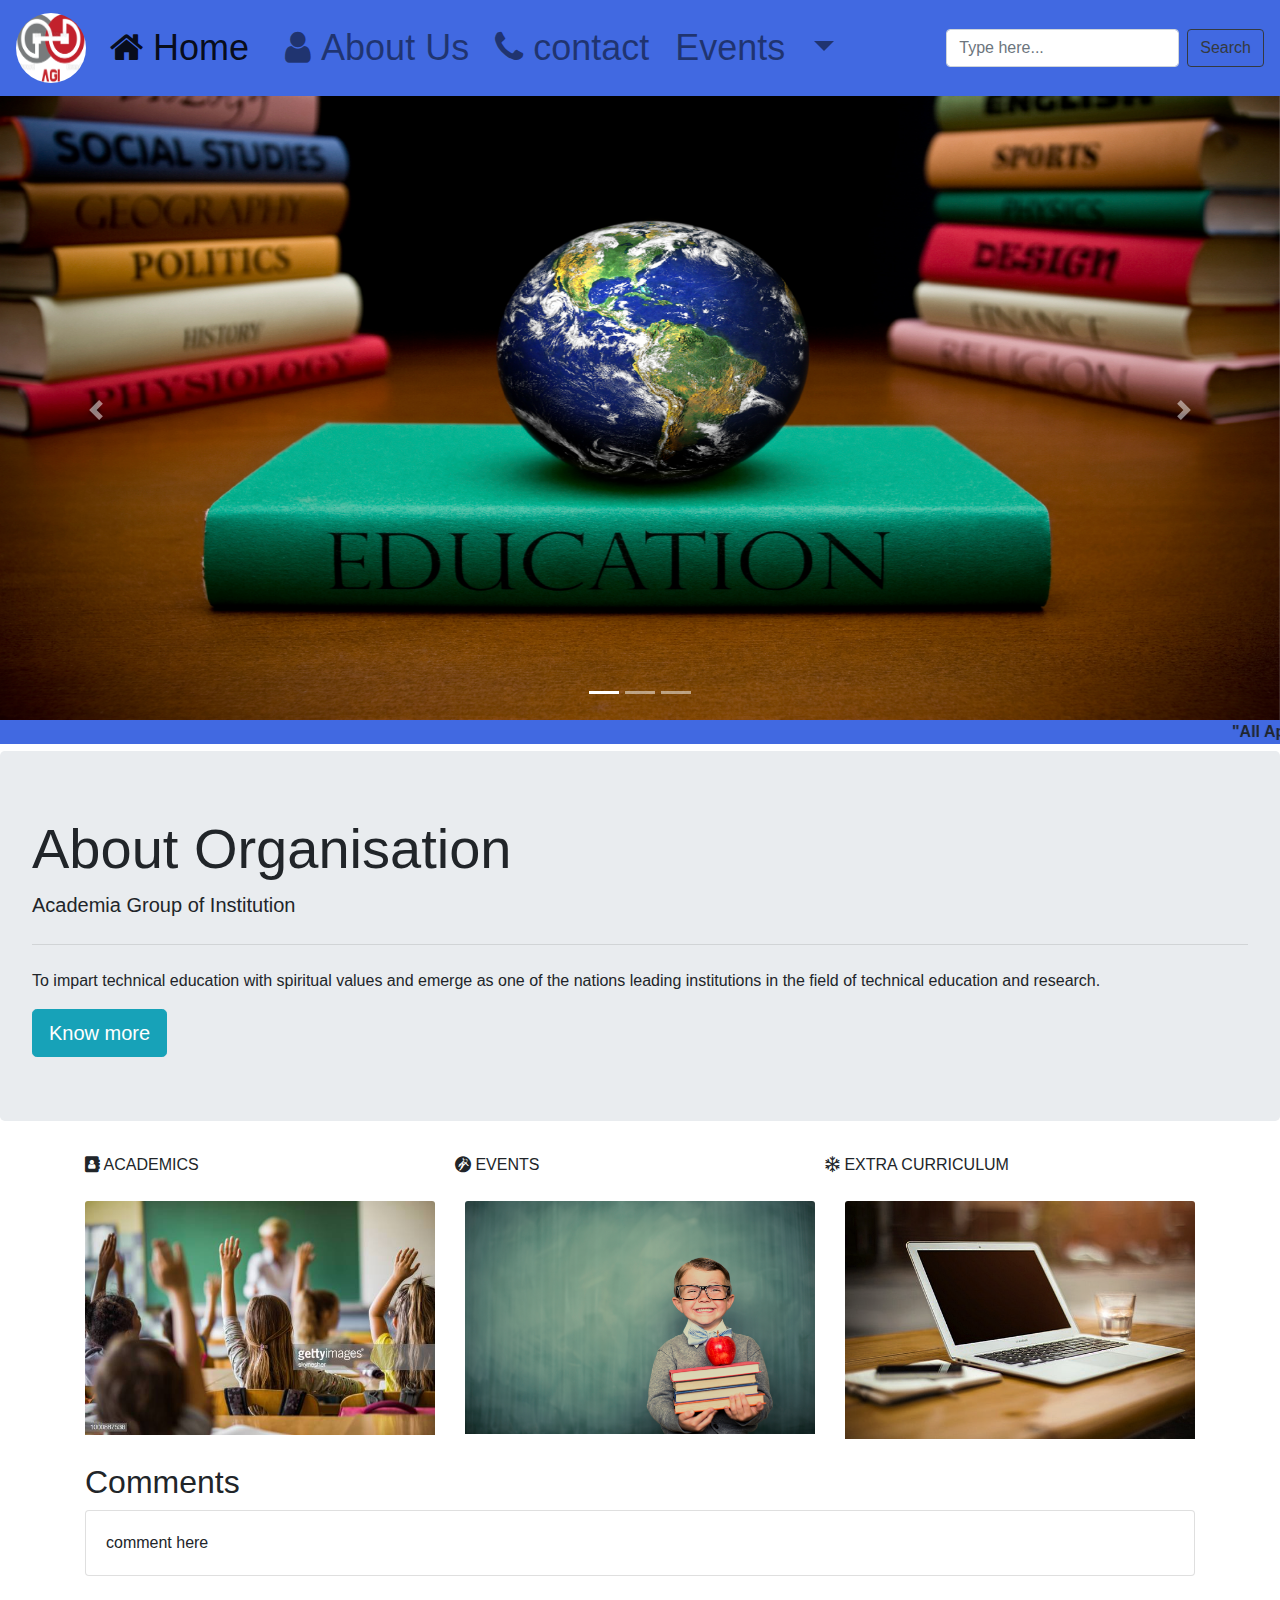
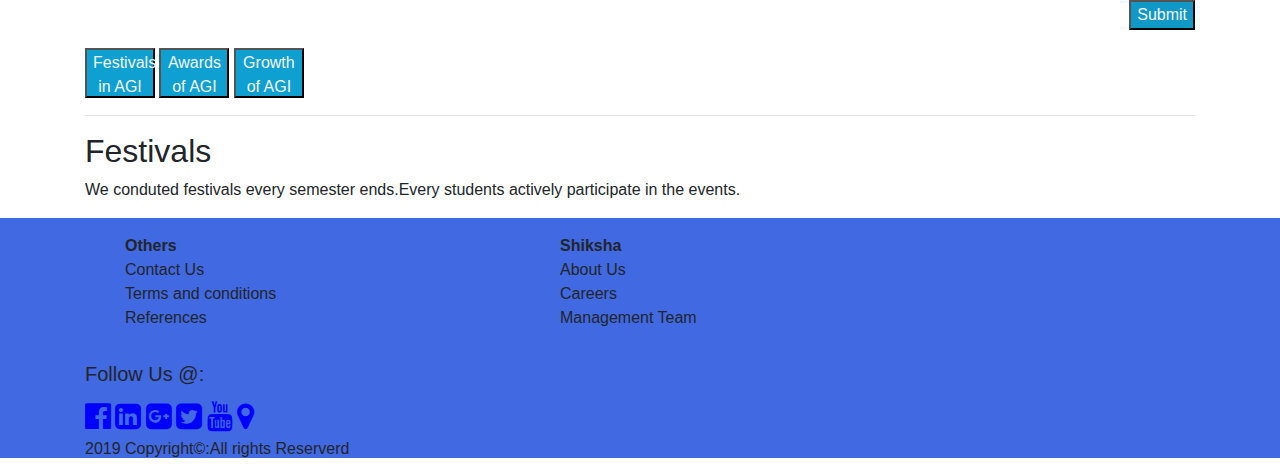
<file: index.html>
<!doctype html>
<html lang="en">

<head>
  <!-- Required meta tags -->
  <meta charset="utf-8">
  <meta name="viewport" content="width=device-width, initial-scale=1, shrink-to-fit=no">
  <meta name="keywords" contents="top institutes,engineering colleges">
  <meta name="author" content="Anu">

  <!-- Bootstrap CSS -->
  <link rel="stylesheet" href="https://maxcdn.bootstrapcdn.com/bootstrap/4.0.0/css/bootstrap.min.css"
    integrity="sha384-Gn5384xqQ1aoWXA+058RXPxPg6fy4IWvTNh0E263XmFcJlSAwiGgFAW/dAiS6JXm" crossorigin="anonymous">
  <link rel="stylesheet" href="css/bootstrap.min.css">
  <link rel="shortcut icon" href="img/favicon.ico">
  <link rel="stylesheet" href="css/style.css">
  <link href="https://fonts.googleapis.com/css?family=Arvo&display=swap" rel="stylesheet">
  <!--Font Awesome-->
  <link rel="stylesheet" href="https://cdnjs.cloudflare.com/ajax/libs/font-awesome/4.7.0/css/font-awesome.min.css">
  <title>AGI</title>
</head>

<body>
  <header class="fixed-top">
    <!--Navigation Bar-->
    <nav class="navbar navbar-expand-lg navbar-light">
      <a class="navbar-brand" href="#"><img src="img/nlogo.PNG" class ="rounded-circle" alt=""></a>
      <button class="navbar-toggler" type="button" data-toggle="collapse" data-target="#navbarSupportedContent"
        aria-controls="navbarSupportedContent" aria-expanded="false" aria-label="Toggle navigation">
        <span class="navbar-toggler-icon bg-dark"></span>
      </button>
      <div class="collapse navbar-collapse" id="navbarSupportedContent">
        <ul class="navbar-nav mr-auto">
          <li class="nav-item active">
            <a class="nav-link" href="#"><i class="fa fa-home" aria-hidden="true"></i>&nbspHome &nbsp<span
                class="sr-only">(current)</span></a>
          </li>
          <li class="nav-item">
            <a class="nav-link" href="#"><i class="fa fa-user"></i>&nbspAbout Us&nbsp</a>
          </li>
          <li class="nav-item">
            <a class="nav-link" href="#"><i class="fa fa-phone" aria-hidden="true"></i>&nbspcontact&nbsp</a>
          </li>
          <li class="nav-item dropdown">
            <a class="nav-link dropdown-toggle" href="#" id="navbarDropdown" role="button" data-toggle="dropdown"
              aria-haspopup="true" aria-expanded="false">
              Events&nbsp
            </a>
            <div class="dropdown-menu" aria-labelledby="navbarDropdown">
              <a class="dropdown-item" href="#"><i class="fa fa-star"></i>&nbsplead cell</a>
              <a class="dropdown-item" href="#"><i class="fa fa-book"></i>&nbspTraining action</a>
              <div class="dropdown-divider"></div>
              <a class="dropdown-item" href="#"><i class="fa fa-check"></i>&nbspplacements</a>
            </div>
          </li>
          <li class="nav-item">
            <a class="nav-link " href="#"></a>
          </li>
        </ul>
        <form class="form-inline my-2 my-lg-0">
          <input class="form-control mr-sm-2" type="search" placeholder="Type here..." aria-label="Search">
          <button class="btn btn-outline-dark my-2 my-sm-0" type="submit">Search</button>
        </form>
      </div>
    </nav>
  </header>
  <!--End of Navigation Bar-->
  <!--carousel section-->
  <div id="carouselExampleIndicators" class="carousel slide" data-ride="carousel">
    <ol class="carousel-indicators">
      <li data-target="#carouselExampleIndicators" data-slide-to="0" class="active"></li>
      <li data-target="#carouselExampleIndicators" data-slide-to="1"></li>
      <li data-target="#carouselExampleIndicators" data-slide-to="2"></li>
    </ol>
    <div class="carousel-inner">
      <div class="carousel-item active">
        <img class="d-block w-100" src="./img/EDUCATION-text.jpg" alt="First slide" style="height: 80vh">
      </div>
      <div class="carousel-item">
        <img class="d-block w-100" src="./img/img11.jpg" alt="Second slide" style="height: 80vh">
      </div>
      <div class="carousel-item">
        <img class="d-block w-100" src="./img/img7.jpg" alt="Third slide" style="height: 80vh">
      </div>
    </div>
    <a class="carousel-control-prev" href="#carouselExampleIndicators" role="button" data-slide="prev">
      <span class="carousel-control-prev-icon" aria-hidden="true"></span>
      <span class="sr-only">Previous</span>
    </a>
    <a class="carousel-control-next" href="#carouselExampleIndicators" role="button" data-slide="next">
      <span class="carousel-control-next-icon" aria-hidden="true"></span>
      <span class="sr-only">Next</span>
    </a>
  </div>
  <article>
    <marquee class="col_head">
       <strong>"All Applicants are here by cautioned that the college fees has to be paid in AGI Accounts office only.
       AGI INSTITUTES will not be responsible in any manner for unauthorised payment done to unknown source".</strong>
    </marquee>
  </article> 
  <!--End of carousel section-->
  <!--jumbotron section-->
  <div class="jumbotron">
    <h1 class="display-4">About Organisation</h1>
    <p class="lead"><strong>Academia Group of Institution</strong></p>
    <hr class="my-4">
    <p>To impart technical education with spiritual values and emerge as one of the nations leading institutions in the
      field of technical education and research.</p>
    <button type="button" class="btn btn-info btn-lg" data-toggle="modal" data-target="#myModal">Know more</button>
  </div>
<!--End of jumbotron section-->
    <!-- Modal -->
    <div class="modal fade" id="myModal" role="dialog">
      <div class="modal-dialog">

        <!-- Modal content-->
        <div class="modal-content">
          <div class="modal-header">
            <button type="button" class="close" data-dismiss="modal">&times;</button>
            <h4 class="modal-title"></h4>
          </div>
          <div class="modal-body">
            <p>Admissions are closed from august</p>
          </div>
          <div class="modal-footer">
            <button type="button" class="btn btn-default" data-dismiss="modal">Close</button>
          </div>
        </div>
        <!--End of Modal content-->
      </div>
    </div>
  <!--End of Modal -->
  <!--Grid section-->
  <section class="container toupper">
    <div class="row no-gutters">
      <div class="col-sm">
        <i class="fa fa-address-book" aria-hidden="true"></i>
        academics
      </div>
      <div class="col-sm">
        <i class="fa fa-grav" aria-hidden="true"></i>
        events
      </div>
      <div class="col-sm">
        <i class="fa fa-snowflake-o" aria-hidden="true"></i>
        extra curriculum
      </div>
    </div>
  </section></br>
  <!--End of Grid section-->
  <!--grid2 section-->
  <section class="container">
    <div class="row">
      <div class="col-sm">
        <img class="card-img-top" src="img/img2.jpg" alt="Card image cap">
      </div>
      <div class="col-sm">
        <img class="card-img-top" src="img/img3.jpg" alt="Card image cap">
      </div>
      <div class="col-sm">
        <img class="card-img-top" src="img/img5.jpg" alt="Card image cap">
      </div>
    </div>
  </section></br>
<!--End of grid2 section-->
  <!--card section-->
  <div class="container">
    <h2>Comments</h2>
    <div class="card">
      <div class="card-body">comment here</div>
    </div></br>
    <button class="button">Submit</button>
  </div></br></br>
<!--End of card section-->
  <!--tabbed pane-->
  <div class="container">
    <div class="w3-bar w3-black">
      <button class="w3-bar-item w3-button tablink w3-red" onclick="openCity(event,'Festivals in AGI')">Festivals in
        AGI</button>
      <button class="w3-bar-item w3-button tablink" onclick="openCity(event,'Awards of AGI')">Awards of AGI</button>
      <button class="w3-bar-item w3-button tablink" onclick="openCity(event,'Growth of AGI')">Growth of AGI</button>
    </div>
    <hr>

    <div id="Festivals in AGI" class="w3-container w3-border city">
      <h2>Festivals</h2>
      <p>We conduted festivals every semester ends.Every students actively participate in the events.</p>
    </div>

    <div id="Awards of AGI" class="w3-container w3-border city" style="display:none">
      <h2>Awards</h2>
      <p>We stand number one in India's effective education institutes.student got awards in hackathon and many more
        technical events.</p>
    </div>

    <div id="Growth of AGI" class="w3-container w3-border city" style="display:none">
      <h2>Growth</h2>
      <p>Every year the percentage of students scoring well is rising at a high extent.</p>
    </div>
  </div>

  <script>
    function openCity(evt, cityName) {
      var i, x, tablinks;
      x = document.getElementsByClassName("city");
      for (i = 0; i < x.length; i++) {
        x[i].style.display = "none";
      }
      tablinks = document.getElementsByClassName("tablink");
      for (i = 0; i < x.length; i++) {
        tablinks[i].className = tablinks[i].className.replace(" w3-red", "");
      }
      document.getElementById(cityName).style.display = "block";
      evt.currentTarget.className += " w3-red";
    }
  </script>
<!--End of tabbed pane-->
<!-- Footer Links -->
<footer>
 <div class="foot text-center text-md-left">

   <section class="footer footer ">
    <div class="container">
      <div class="row py-3">
        <div class="col-12 col-sm-4 col-md-4 col-lg-4">
            <ul >
                <li><strong>Others</strong></li>
                <li>Contact Us</li>
                <li>Terms and conditions</li>
                <li>References</li>
              </ul>
        </div>
              <ul class="foot-content">
                  <li><strong>Shiksha</strong></li>
                  <li>About Us</li>
                  <li>Careers</li>
                  <li>Management Team</li>
                </ul>
      </div>
          <h5>Follow Us @:</h5>
          <a href="#"><i class="fa fa-facebook-official"></i></a>
          <a href="#"><i class="fa fa-linkedin-square"></i></a>
          <a href="#"><i class="fa fa-google-plus-square"></i></a>
          <a href="#"><i class="fa fa-twitter-square"></i></a>
          <a href="#"><i class="fa fa-youtube"></i></a>
          <a href="https://goo.gl/maps/4T6V8xZexg51WorD7"><i class="fa fa-map-marker" aria-hidden="true"></i></a>
        
        <section class="Copyright"><h6>2019 Copyright©:All rights Reserverd</h6></section>
      
     
    </div>
  </section> 
  </div>
 
</footer>
<!--End of  Footer Links -->
  <!-- Optional JavaScript -->
  <!-- jQuery first, then Popper.js, then Bootstrap JS -->
  <script src="https://code.jquery.com/jquery-3.2.1.slim.min.js"
    integrity="sha384-KJ3o2DKtIkvYIK3UENzmM7KCkRr/rE9/Qpg6aAZGJwFDMVNA/GpGFF93hXpG5KkN"
    crossorigin="anonymous"></script>
  <script src="https://cdnjs.cloudflare.com/ajax/libs/popper.js/1.12.9/umd/popper.min.js"
    integrity="sha384-ApNbgh9B+Y1QKtv3Rn7W3mgPxhU9K/ScQsAP7hUibX39j7fakFPskvXusvfa0b4Q"
    crossorigin="anonymous"></script>
  <script src="https://maxcdn.bootstrapcdn.com/bootstrap/4.0.0/js/bootstrap.min.js"
    integrity="sha384-JZR6Spejh4U02d8jOt6vLEHfe/JQGiRRSQQxSfFWpi1MquVdAyjUar5+76PVCmYl"
    crossorigin="anonymous"></script>
  <script src="js/bootstrap.min.js"></script>
  </body>

</html>
</file>
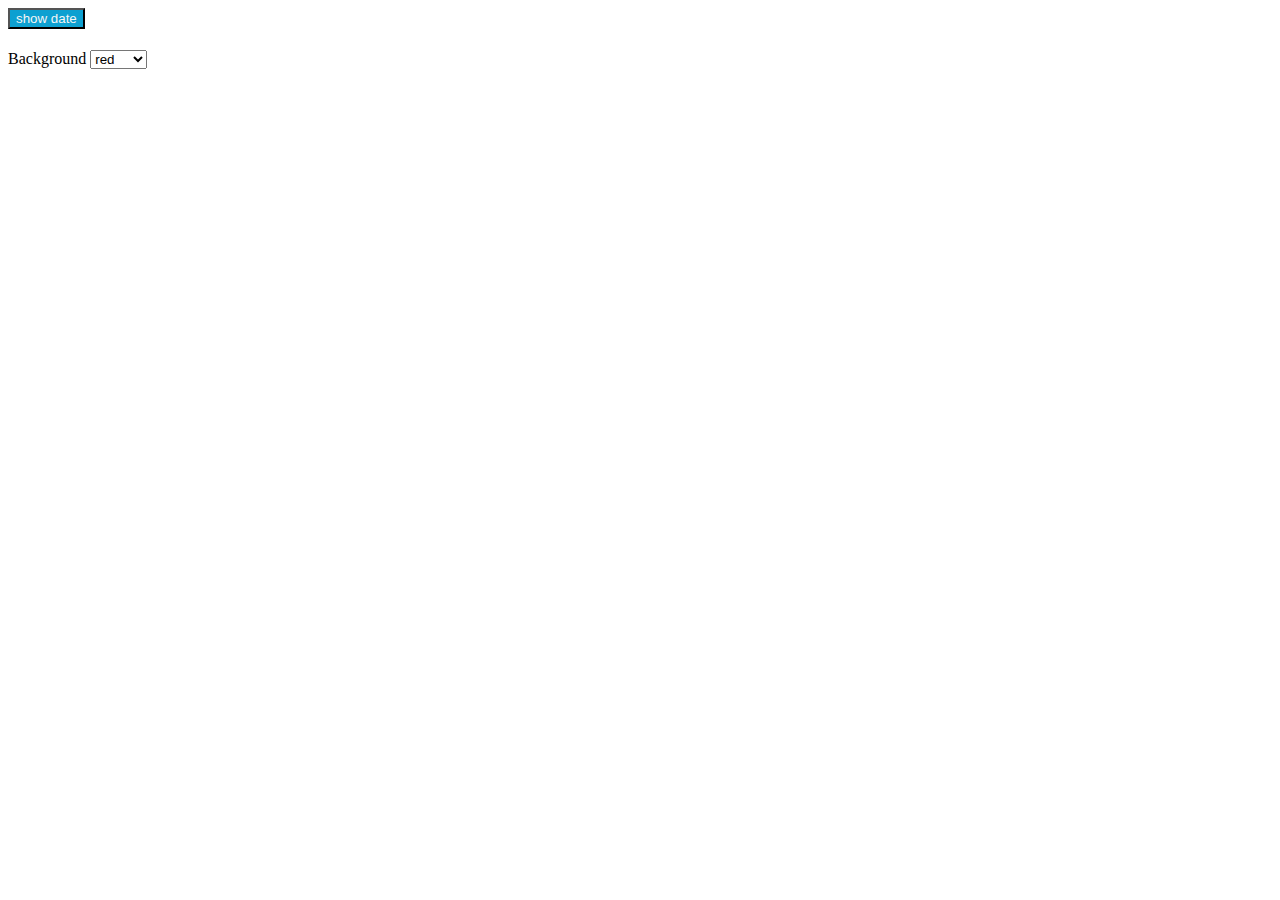
<file: css/index.html>
<html lang="en">
<head>
    <meta charset="UTF-8">
    <meta name="viewport" content="width=device-width, initial-scale=1.0">
    <meta http-equiv="X-UA-Compatible" content="ie=edge">
    <title>Document</title>
    <link rel="stylesheet" href="style.css">
</head>
<body id="body">
    <div class="container">
        <button onmouseout="cleardate()" onmouseover="showdate()">show date</button>
        <h1 id="time"></h1>
    </div>
    <label>Background</label>
    <select name="background" id='background' onchange="changeback(this)">
        <option value="red">red</option>
        <option value="blue">blue</option>
        <option value="green">green</option>
    </select>
    <script>
        function showdate(){
            var time= document.getElementById('time');
            time.innerHTML=Date();
        }
            
            function cleardate(){
            var time= document.getElementById('time');
            time.innerHTML='';  
        }
        function changeback(x){
           // console.log(x.value);
            var body=document.getElementById('body');
            body.style.backgroundColor=x.value;
        }
    </script>
</body>
</html>
</file>
<file: css/style.css>
.navbar{
  text-decoration-color: black;
}

.navbar-toggler-icon{
  background-color: black;
}
.button{
  background: rgb(16, 153, 199);
  color: whitesmoke;
  float: right
}
button{
  background:rgb(13, 160, 209);
  color: whitesmoke;
  
}
.foot{
  background: royalblue;
  height:100%;
  
}
header{
   background: royalblue;
   font-size: 4vh;
}

.navbar-brand img{
  height: 70px;
  width: 70px;
}

.carousel-control-prev-icon{
  margin-top: 100px;
}

.carousel-control-next-icon{
  margin-top: 100px;
}
.col_head{
  background: royalblue;
}
.nav-item{
  background: royalblue;
  text-decoration-color: black;
}
.toupper{
  text-transform: uppercase;
}
.tablink{
  width:70px;
  height:50px;
}

footer a{
  color: blue;
  font-size: 30px;
}
footer ul{
  list-style-type: none;
  
}
.foot-content{
  margin-left: 70px;
}
</file>
